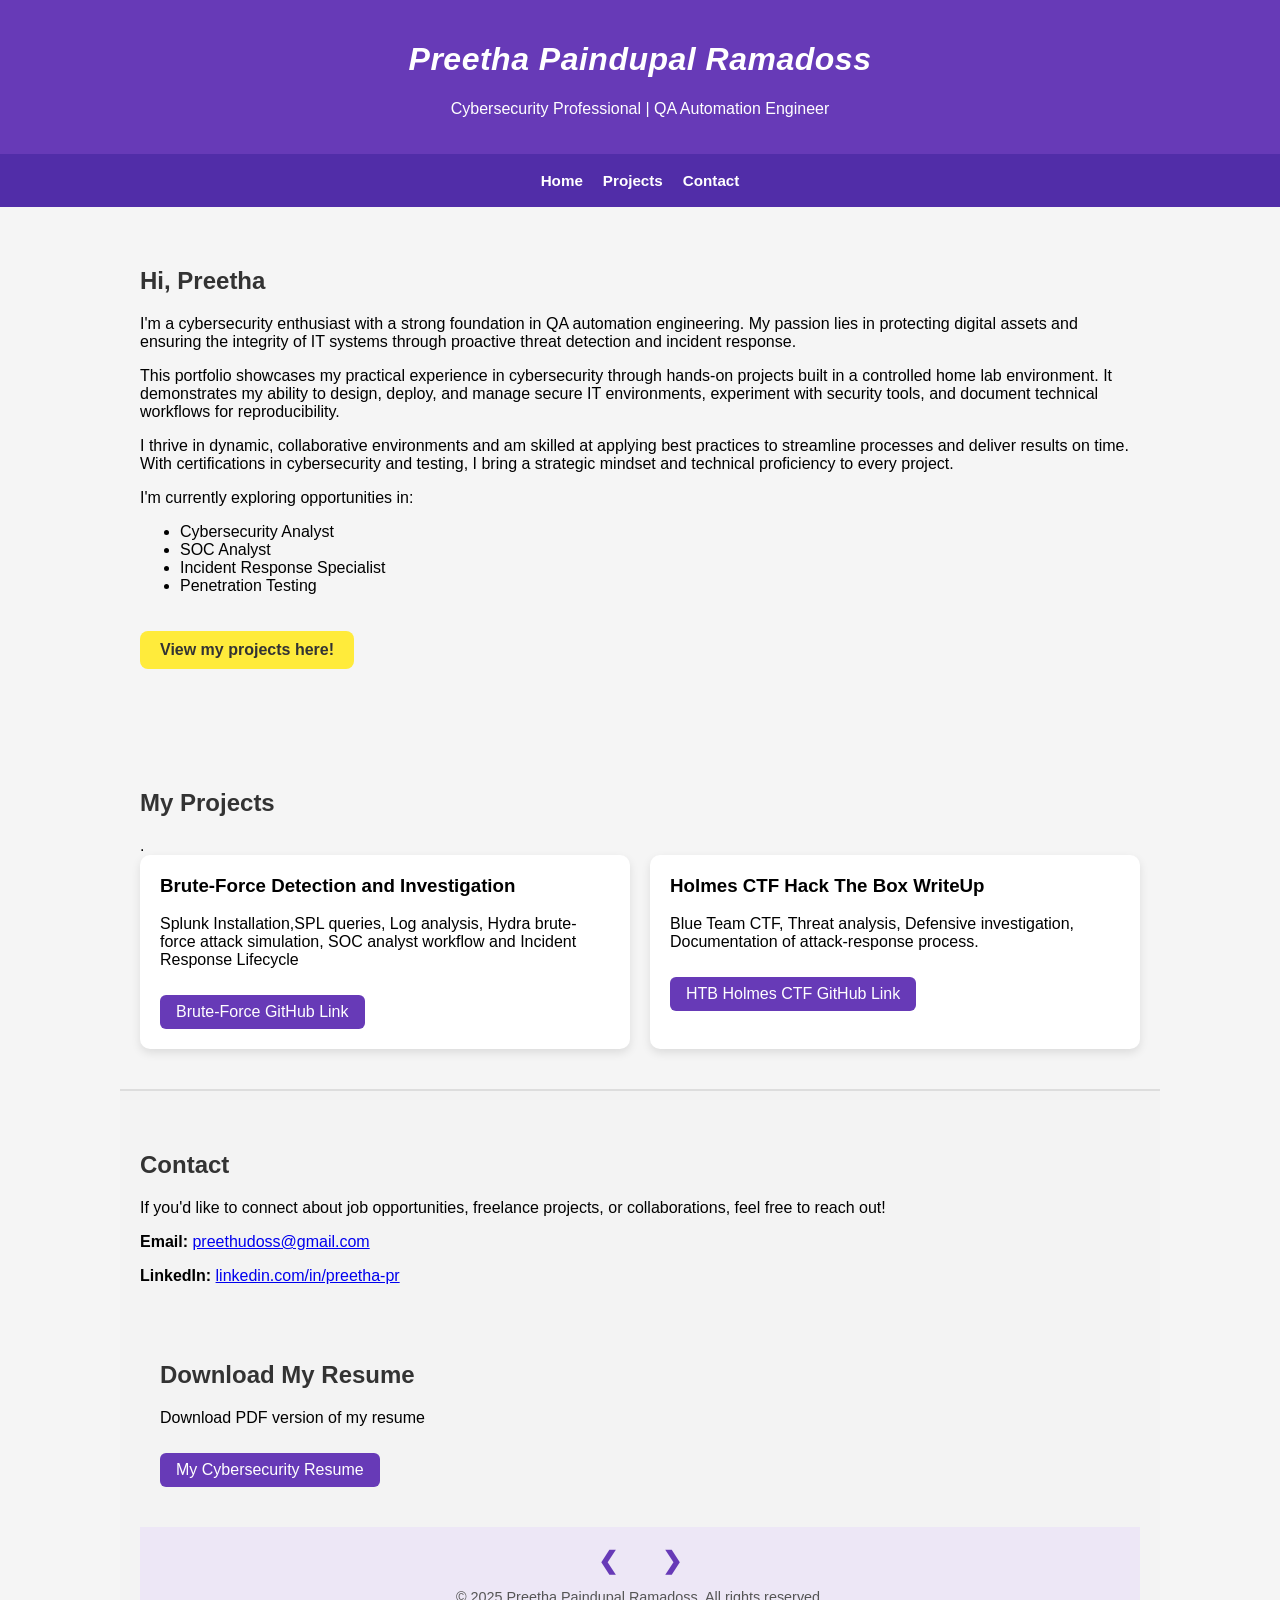
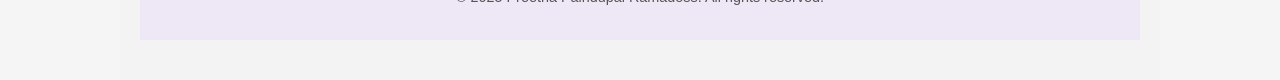
<file: index.html>
<!DOCTYPE html>
<html lang="en">
<head>
  <meta charset="UTF-8">
  <meta name="viewport" content="width=device-width, initial-scale=1.0">
  <title>Preetha Paindupal Ramadoss | Cybersecurity Portfolio</title> 
  <style>
    header h1 {
      color: white;
      font-weight: bold;
      font-style: italic;
      letter-spacing: 0.5px;
    }
    body {
      font-family: 'Segoe UI', Tahoma, Geneva, Verdana, sans-serif;
      margin: 0;
      padding: 0;
      background-color: #f5f5f5;
    }
    header {
      background-color: #673ab7;
      color: white;
      padding: 20px 0;
      text-align: center;
    }
    nav {
      background-color: #512da8;
      display: flex;
      flex-wrap: wrap;         /* Enables wrapping on small screens */
      justify-content: center;
      padding: 10px 0;
    }
    nav a {
      color: white;
      margin: 8px 10px;
      text-decoration: none;
      font-weight: bold;
      font-size: 0.95rem;
    } 
    @media (max-width: 600px) {
    nav a {
      flex: 1 1 100%;
      text-align: center;
      font-size: 1rem;
    }
    }
    nav a:hover {
      text-decoration: underline;
    }
    section {
      padding: 40px 20px;
      max-width: 1000px;
      margin: auto;
    }
    h1, h2 {
      color: #333;
    }
    .btn-primary {
      display: inline-block;
      background-color: #ffeb3b;
      color: #333;
      font-weight: bold;
      padding: 10px 20px;
      margin: 20px 0;
      border-radius: 8px;
      text-decoration: none;
    }
    .project-tags {
      display: flex;
      flex-wrap: wrap;
      gap: 10px;
      justify-content: center;
      margin: 20px 0;
    }
    .tag {
      background-color: #e0e0e0;
      padding: 8px 16px;
      border-radius: 20px;
      font-size: 0.9rem;
    }
    .project-grid {
      display: grid;
      grid-template-columns: repeat(auto-fit, minmax(250px, 1fr));
      gap: 20px;
    }
    .project-card {
      background: white;
      padding: 20px;
      border-radius: 10px;
      box-shadow: 0 4px 10px rgba(0, 0, 0, 0.1);
    }
    .project-card h3 {
      margin-top: 0;
    }
    .btn-secondary {
      display: inline-block;
      background-color: #673ab7;
      color: white;
      padding: 8px 16px;
      margin-top: 10px;
      text-decoration: none;
      border-radius: 6px;
    }
    footer {
  background-color: #ede7f6;
  text-align: center;
  padding: 20px;
  font-size: 0.9em;
  color: #555;
  position: relative;
}

.nav-arrows {
  margin-bottom: 10px;
}

.nav-arrows a {
  font-size: 24px;
  margin: 0 20px;
  text-decoration: none;
  color: #673ab7;
  font-weight: bold;
}

.nav-arrows a:hover {
  color: #311b92;
}
   /* === Skills Section === */
#skills {
  padding: 60px 20px;
  background-color: #f9f9f9;
}

#skills h2 {
  text-align: center;
  font-size: 2rem;
  color: #4b0082;
  margin-bottom: 40px;
}

.skills-container {
  display: flex;
  flex-wrap: wrap;
  justify-content: center;
  gap: 30px;
  max-width: 1000px;
  margin: 0 auto;
}

.skills-group {
  flex: 1 1 300px;
  background-color: white;
  border-radius: 10px;
  padding: 20px 25px;
  box-shadow: 0 2px 8px rgba(0, 0, 0, 0.08);
  border-top: 5px solid #9370db;
}

.skills-group h3 {
  color: #333;
  font-size: 1.1rem;
  margin-bottom: 15px;
  font-weight: bold;
}

.skills-group ul {
  padding-left: 20px;
  list-style-type: disc;
  color: #444;
  font-size: 0.95rem;
}
/* Testimonials Section */
#testimonials {
  padding: 60px 20px;
  background-color: #fff;
  text-align: center;
}

.testimonials-grid {
  display: grid;
  grid-template-columns: repeat(auto-fit, minmax(300px, 1fr));
  gap: 24px;
  margin-top: 32px;
}

.testimonial-card {
  background: #f9f9f9;
  padding: 24px 20px;
  border-radius: 10px;
  box-shadow: 0 2px 6px rgba(0, 0, 0, 0.05);
  display: flex;
  flex-direction: column;
  justify-content: space-between;
  height: 100%;
}

.testimonial-card p {
  font-size: 0.95rem;
  line-height: 1.5;
  color: #333;
  font-style: italic;
}

.testimonial-card footer {
  margin-top: 20px;
  font-size: 0.85rem;
  color: #555;
  text-align: right;
}
#contact {
  background-color: #f3f3f3;
  padding: 40px 20px;
  border-top: 2px solid #ddd;
}

.resume-links {
  list-style: none;
  padding: 0;
  display: flex;
  flex-direction: column;
  gap: 10px;
  margin-top: 15px;
}

.resume-links .btn-secondary {
  background-color: #673ab7;
  color: white;
  padding: 10px 16px;
  border-radius: 6px;
  text-decoration: none;
  font-weight: bold;
  display: inline-block;
  width: fit-content;
}

.resume-links .btn-secondary:hover {
  background-color: #512da8;

.resume-buttons {
  display: flex;
  flex-wrap: wrap;
  gap: 15px;
  justify-content: center;
  margin-top: 15px;
}

.btn-resume {
  background-color: #512da8;
  color: #fff;
  padding: 12px 24px;
  border-radius: 6px;
  text-decoration: none;
  font-weight: bold;
  transition: background-color 0.3s ease;
}

.btn-resume:hover {
  background-color: #7e57c2;
}}
  </style>
</head>
<body>
  <header>
    <h1>Preetha Paindupal Ramadoss</h1> 
    <p>Cybersecurity Professional | QA Automation Engineer</p> 
  </header>

  <nav>
    <a href="#home">Home</a>
    <a href="#projects">Projects</a>
    <a href="#contact">Contact</a>
  </nav>

  <section id="home" class="hero">
  <div class="content">
    <h1>Hi, Preetha</h1> 
    <p>
      I'm a cybersecurity enthusiast with a strong foundation in QA automation engineering. My passion lies in protecting digital assets and ensuring the integrity of IT systems through proactive threat detection and incident response.
    </p>
    <p>
     This portfolio showcases my practical experience in cybersecurity through hands-on projects built in a controlled home lab environment. It demonstrates my ability to design, deploy, and manage secure IT environments, experiment with security tools, and document technical workflows for reproducibility.
    </p>
    <p>
      I thrive in dynamic, collaborative environments and am skilled at applying best practices to streamline processes and deliver results on time. With certifications in cybersecurity and testing, I bring a strategic mindset and technical proficiency to every project. 
    </p>
    <p>
      I'm currently exploring opportunities in:
      <ul class="career-tags">
        <li> Cybersecurity Analyst</li> 
        <li> SOC Analyst </li> 
        <li> Incident Response Specialist</li> 
        <li> Penetration Testing</li> 
      </ul>
    </p>
    <a href="#projects" class="btn-primary">View my projects here!</a>
  </div>
</section>
  <section id="projects" class="projects">
  <h2>My Projects</h2>.
    <div class="project-grid">
    <div class="project-card">
      <h3>Brute-Force Detection and Investigation</h3> 
      <p> Splunk Installation,SPL queries, Log analysis, Hydra brute-force attack simulation, SOC analyst workflow and Incident Response Lifecycle  </p> 
      <a href="https://github.com/Preeverse/cybersecurity-projects/tree/main/projects/brute-force-detection" class="btn-secondary" target="_blank">Brute-Force GitHub Link</a>
    </div>
    <div class="project-card">
      <h3>Holmes CTF Hack The Box WriteUp</h3> 
      <p> Blue Team CTF, Threat analysis, Defensive investigation, Documentation of attack-response process.</p> 
      <a href="https://github.com/Preeverse/oscp-practice/tree/main/HTB-Holmes-CTF" class="btn-secondary" target="_blank">HTB Holmes CTF GitHub Link</a>
    </div>
  </div>
</section>

  <section id="contact">
  <h2>Contact</h2>
  <p>If you'd like to connect about job opportunities, freelance projects, or collaborations, feel free to reach out!</p>

  <div class="contact-methods">
    <p><strong>Email:</strong> <a href="mailto:preethudoss@gmail.com">preethudoss@gmail.com</a></p>
    <p><strong>LinkedIn:</strong> <a href="https://www.linkedin.com/in/preetha-pr/" target="_blank">linkedin.com/in/preetha-pr</a></p>
    
 <section id="resume">
  <h2>Download My Resume</h2>
  <p>Download PDF version of my resume</p>
  <a class="btn-secondary" href="resume/Preetha_PR_resume.pdf" target="_blank">My Cybersecurity Resume</a>
</section> 

<footer>
  <div class="nav-arrows">
    <a href="#top" title="Back to Top">❮</a>
    <a href="#contact" title="Jump to Contact">❯</a>
  </div>
  <p>&copy; 2025 Preetha Paindupal Ramadoss. All rights reserved.</p>
</footer>

</body>
</html>
</file>
